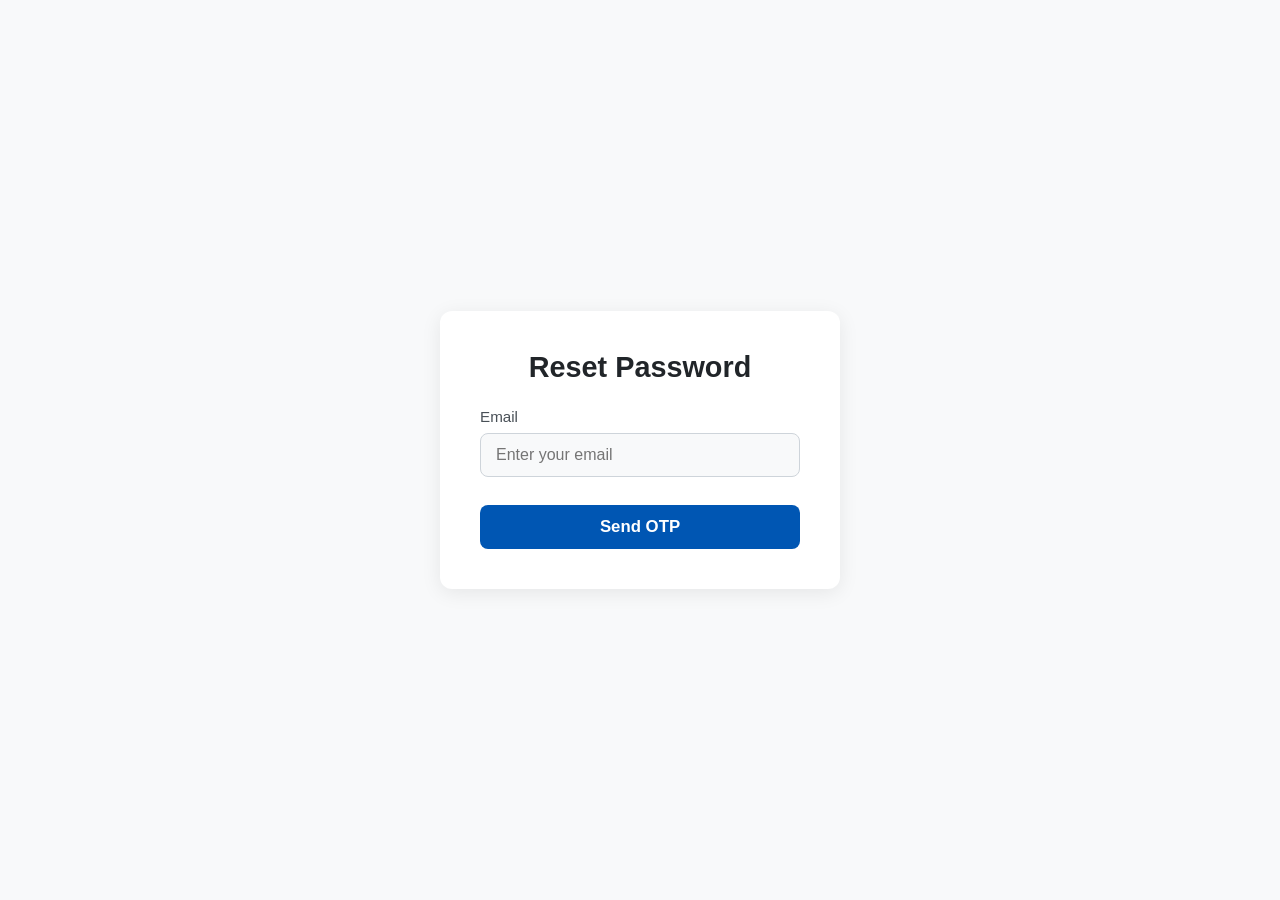
<file: forgot-password.html>
<!DOCTYPE html>
<html lang="en">
<head>
    <meta charset="UTF-8">
    <meta name="viewport" content="width=device-width, initial-scale=1.0">
    <title>Reset Password</title>
    <link rel="stylesheet" href="forgot-password.css">
</head>
<body>
    <div class="reset-container">
        
        <!-- Step 1: Email Input -->
        <div id="step-1" class="step active">
            <h2>Reset Password</h2>
            <form id="emailForm">
                <div class="input-group">
                    <label for="resetEmail">Email</label>
                    <input type="email" id="resetEmail" placeholder="Enter your email" required>
                </div>
                <button type="submit" class="btn-primary">Send OTP</button>
            </form>
        </div>

        <!-- Step 2: OTP Verification -->
        <div id="step-2" class="step">
            <h2>Verify OTP</h2>
            <form id="otpForm">
                <div class="input-group">
                    <label for="otpCode">OTP</label>
                    <input type="text" id="otpCode" placeholder="Enter OTP (123456)" required>
                </div>
                <p class="error-msg" id="otpError"></p>
                <div class="resend-link">
                    <a href="#" id="resendOtp">Resend OTP</a>
                </div>
                <button type="submit" class="btn-primary">Verify OTP</button>
            </form>
        </div>

        <!-- Step 3: Set New Password -->
        <div id="step-3" class="step">
            <h2>Set New Password</h2>
            <form id="passwordForm">
                <div class="input-group">
                    <label for="newPassword">New Password</label>
                    <input type="password" id="newPassword" placeholder="Enter new password" required>
                </div>
                <div class="input-group">
                    <label for="confirmPassword">Confirm Password</label>
                    <input type="password" id="confirmPassword" placeholder="Confirm new password" required>
                </div>
                <p class="error-msg" id="passwordError"></p>
                <button type="submit" class="btn-primary">Reset Password</button>
            </form>
        </div>

        <!-- Success Message -->
        <div id="step-success" class="step">
            <h2>Success!</h2>
            <p class="success-msg">Password successfully updated</p>
            <a href="index.html" class="btn-primary" style="display: block; text-align: center; text-decoration: none; margin-top: 20px;">Back to Login</a>
        </div>

    </div>

    <script src="forgot-password.js"></script>
</body>
</html>
</file>
<file: forgot-password.css>
/* Reset and Base Styles */
* {
    margin: 0;
    padding: 0;
    box-sizing: border-box;
}

body {
    font-family: 'Segoe UI', Tahoma, Geneva, Verdana, sans-serif;
    background-color: #f8f9fa;
    display: flex;
    justify-content: center;
    align-items: center;
    min-height: 100vh;
}

/* Card Container */
.reset-container {
    background-color: #ffffff;
    padding: 2.5rem;
    border-radius: 12px;
    box-shadow: 0 4px 20px rgba(0, 0, 0, 0.08);
    width: 100%;
    max-width: 400px;
}

.reset-container h2 {
    text-align: center;
    color: #212529;
    margin-bottom: 1.5rem;
    font-size: 1.8rem;
}

/* Step visibility */
.step {
    display: none;
}
.step.active {
    display: block;
}

/* Form Elements */
form {
    display: flex;
    flex-direction: column;
    gap: 1.25rem;
}

.input-group {
    display: flex;
    flex-direction: column;
    gap: 0.5rem;
}

.input-group label {
    font-weight: 500;
    color: #495057;
    font-size: 0.95rem;
}

.input-group input {
    width: 100%;
    padding: 12px 15px;
    border: 1px solid #ced4da;
    border-radius: 8px;
    background-color: #f8f9fa;
    font-size: 1rem;
    color: #333;
    transition: all 0.3s ease;
    outline: none;
}

.input-group input:focus {
    border-color: #0056b3;
    background-color: #ffffff;
    box-shadow: 0 0 0 3px rgba(0, 86, 179, 0.1);
}

.btn-primary {
    width: 100%;
    padding: 12px;
    background-color: #0056b3;
    color: #ffffff;
    border: none;
    border-radius: 8px;
    font-size: 1.05rem;
    font-weight: 600;
    cursor: pointer;
    transition: background-color 0.3s ease, transform 0.1s ease;
    margin-top: 0.5rem;
}

.btn-primary:hover {
    background-color: #004494;
}

.btn-primary:active {
    transform: scale(0.98);
}

.resend-link {
    text-align: right;
    margin-top: -0.5rem;
}

.resend-link a {
    color: #0056b3;
    text-decoration: none;
    font-size: 0.9rem;
    transition: color 0.2s ease;
}

.resend-link a:hover {
    text-decoration: underline;
    color: #003d82;
}

.error-msg {
    color: #dc3545;
    font-size: 0.9rem;
    text-align: center;
    margin-top: -0.5rem;
}

.success-msg {
    color: #28a745;
    font-size: 1.1rem;
    text-align: center;
    margin-bottom: 1.5rem;
}
</file>
